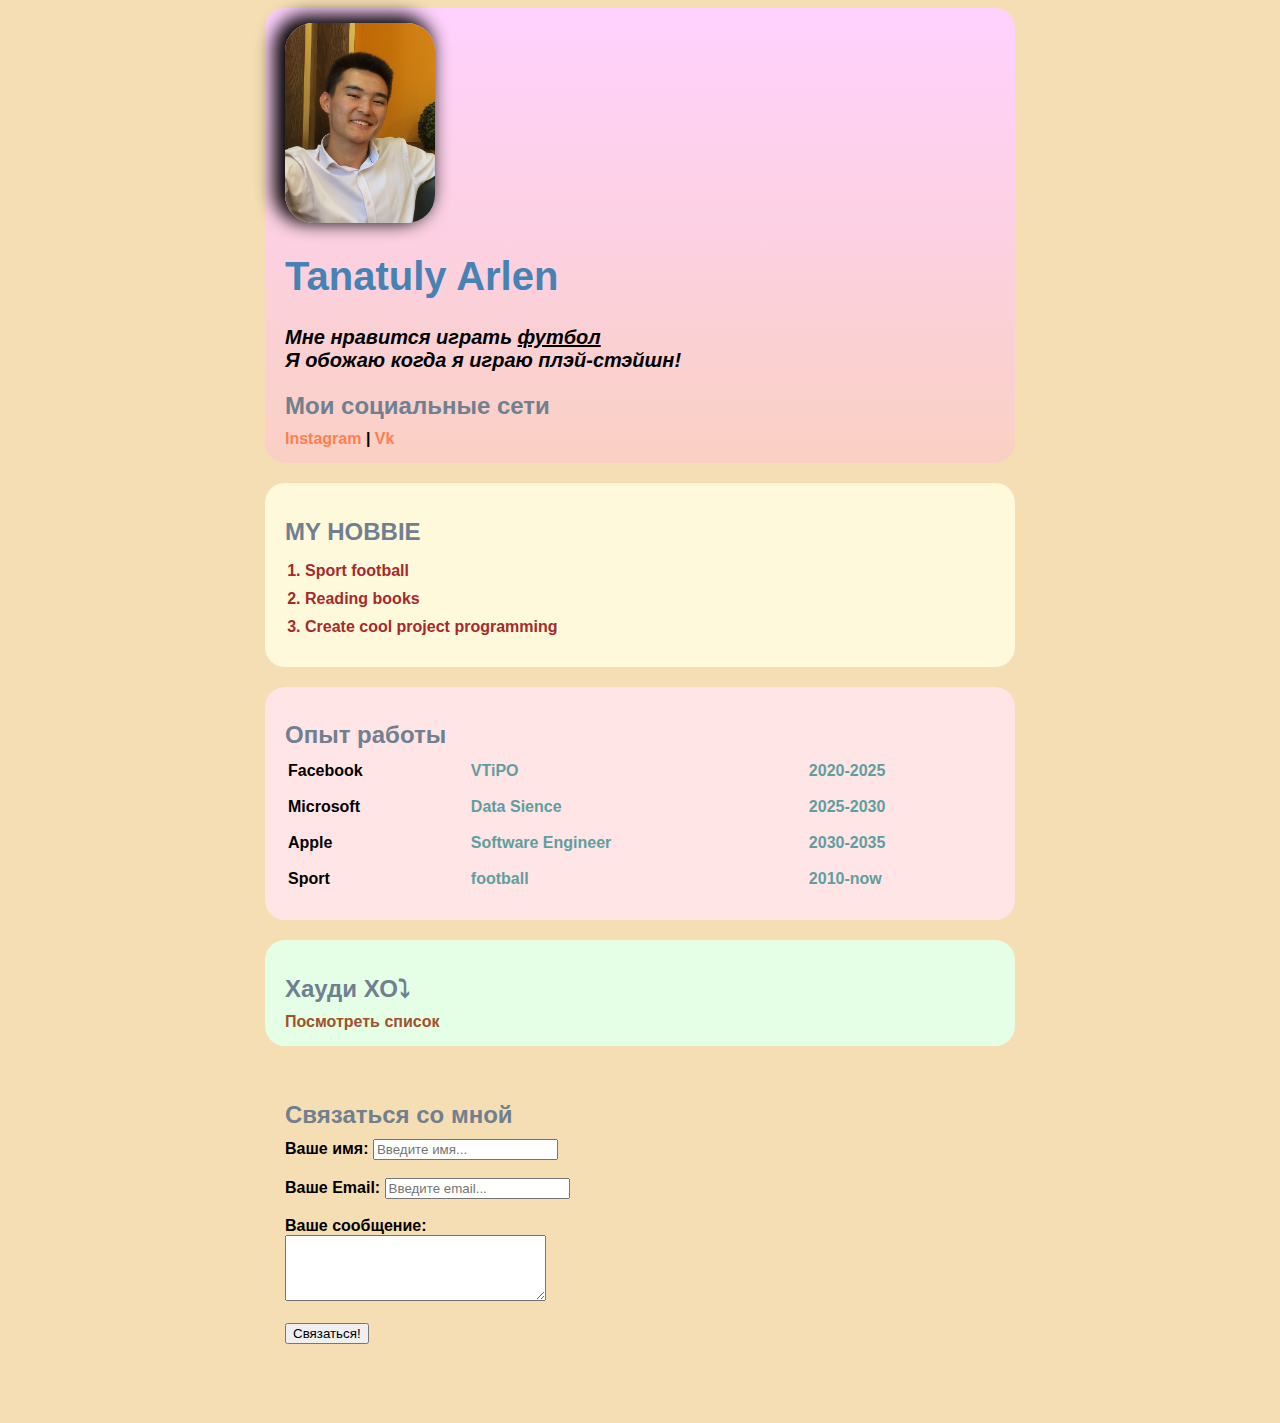
<file: index.html>
<!DOCTYPE html>
<html>
<head>
    <meta charset="UTF-8">
    <title>Tanatuly Arlen</title>
    <link rel="stylesheet" href="Styles.css">
</head>
<body>
    <div class="container">
    <div class="info card bg-pink">
        <img src="Avatar3.jpg" alt="тут моя фотка" class="avatar">
            <td>
                <h1 style="color: steelblue;" class="name">Tanatuly Arlen</h1>
                <p class="mm">Мне нравится играть <strong class="ftbl">футбол</strong></p>
                <p class="mm1">Я обожаю когда я играю плэй-стэйшн!</p>
            </td>


            <h2 style="color: slategray;">Мои социальные сети</h2>
            
                <a href="http://instagram.com/arkonaay" target="_blank">Instagram</a>
                |
                <a href="http://vk.com/khoroosh" target="_blank">Vk</a>
            
    
    </div>


    <div class="card bg-yellow">
        <div class="Hob">
            <h2 style="color: slategray;">MY HOBBIE</h2>
            <ol class="list-hob">
                <li>Sport football</li>
                <li>Reading books</li>
                <li>Create cool project programming</li>
            </ol>
        </div>
    </div>

    <div class="card bg-red">

    <h2 style="color: slategray;">Опыт работы</h2>
        <table  class="table">
        <tbody>
            <tr>
                <td>Facebook</td>
                <td>VTiPO</td>
                <td>2020-2025</td>
        </tr>
            <tr>
                <td>Microsoft</td>
                <td>Data Sience</td>
                <td>2025-2030</td>
            </tr>
            <tr>
                <td>Apple</td>
                <td>Software Engineer</td>
                <td>2030-2035</td>
            </tr>
            <tr>
                <td>Sport</td>
                <td>football</td>
                <td>2010-now</td>
            </tr>
        </tbody>
            <tfoot>

            </tfoot>
        
        </table>
        </div>

    <div class="card bg-green">

        <h2 style="color: slategray;">Хауди ХО⤵</h2>
        <a style="color: sienna;" href="Хауди ХО.html">Посмотреть список</a>

    </div>

    <div class="card">
        <h2 style="color: slategray;">Связаться со мной</h2>

    <form action="/">
        <label for="name">Ваше имя:</label>
        <input type="text" id="name" placeholder="Введите имя...">

        <br>
        <br>

        <label for="email">Ваше Email:</label>
        <input type="email" id="email" placeholder="Введите email...">

        <br>
        <br>

        <label for="text">Ваше сообщение:</label> 
        <br>
        <textarea name="" id="text" cols="30" rows="4"></textarea>
            
            <br>
            <br>
        
        <input type="submit" value="Связаться!">
    </form>
    </div>

    <br>
    <br>

    <!-- <div class="box-model">
        <div></div>
        <div></div>
        <div></div>
        <div></div>
    </div>

    <br>
    <br>
    
    <div style="margin-bottom: 1000px;">
    </div>

    <hr>
    </div> -->
</body>
</html>
</file>
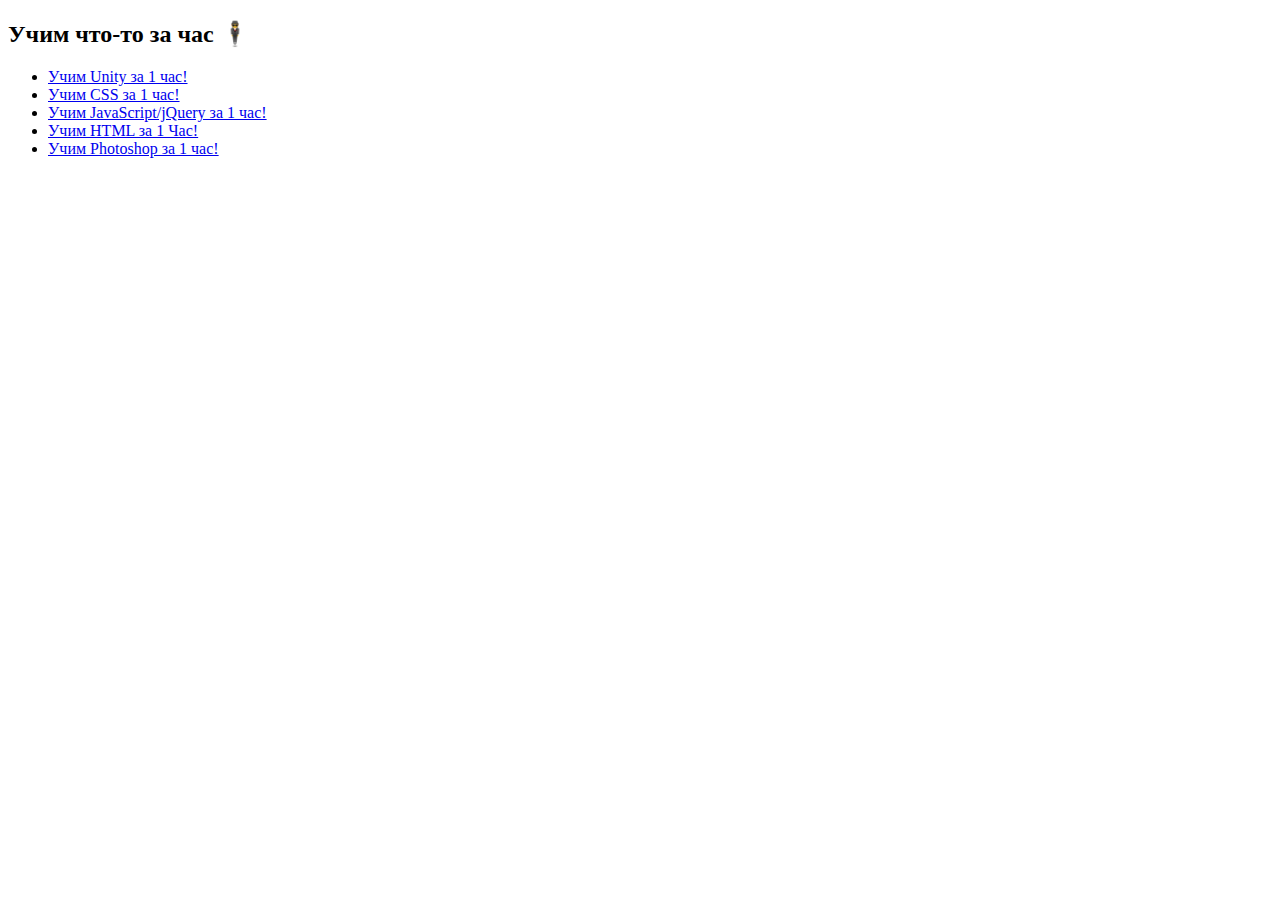
<file: Хауди ХО.html>
<!DOCTYPE html>
<html lang="en">
<head>
    <meta charset="UTF-8">
    <title>YouTube</title>
</head>
<body>
    <h2>Учим что-то за час 🕴</h2>
    <ul>
        <li><a target="_blank" href="https://www.youtube.com/watch?v=nRGOW9O7ARk">Учим Unity за 1 час!</a></li>
        <li><a target="_blank" href="https://www.youtube.com/watch?v=iPV5GKeHyV4&list=PLvoBekrlHDgQY0YQ14KKCvwVT25S-_VXZ&index=2">Учим CSS за 1 час!</a></li>
        <li><a target="_blank" href="https://www.youtube.com/watch?v=KmTK8kub_gw&list=PLvoBekrlHDgQY0YQ14KKCvwVT25S-_VXZ">Учим JavaScript/jQuery за 1 час!</a></li>
        <li><a target="_blank" href="https://www.youtube.com/watch?v=5pBcKKiZSGE&list=PLvoBekrlHDgQY0YQ14KKCvwVT25S-_VXZ&index=3">Учим HTML за 1 Час!</a></li>
        <li><a target="_blank" href="https://www.youtube.com/watch?v=4E8sr4QS7OI&list=PLvoBekrlHDgQY0YQ14KKCvwVT25S-_VXZ&index=12">Учим Photoshop за 1 час!</a></li>
    </ul>
</body>
</html>
</file>
<file: Styles.css>
/* * {
    padding: 0;
    margin: 0;
} */


body{
    background-color: #f5deb3;

    font-size: 16px;
    font-weight: 700;
    font-family:'Segoe UI', Tahoma, Geneva, Verdana, sans-serif
    
    
}

a {
    color:coral;
    text-decoration: none; 
}

a:hover {
    text-decoration:underline ;
}

a:active {
    color: blue;
}

a:visited {
    color: black
}


.avatar {
    width: 150px;
    border-radius: 28px;
    box-shadow: -7px -4px 18px 4px black;
}

.info {
    margin-bottom: 20px;
}

.name {
    font-size: 40px;
}
.mm {
    font-size: 20px;
}
.mm1 {
    font-size: 20px;
}
.ftbl {
    margin: 0;
    font-style: italic;
    text-decoration: underline;
}
.info p {
    margin: 0;
    font-style: italic;
    text-decoration: none;
    /* text-transform: uppercase; */
    /* letter-spacing: 0px; */
    /* word-spacing: 25px; */
}

/* Box Model */

/* .Hob {
    background-color: aqua;
    /* padding: 15px; */
    /* padding: 40px 15px; */
    /* padding: 15px 40px 30px 20px; */
    /* padding-top: 15px;
    padding-left: 40px;
    padding-bottom: 50px;
    padding-right: 80px;
    border: 5px solid red;
    margin: 20px;
    border-bottom-style:dashed;
    border-left-color: yellow;
} */ 

.container {
    max-width: 750px;
    margin: auto;
}

/* .box-model > div {
    float:left;
    background: violet;
    height: 200px;
    border: 2px solid red;
    width: 25%;
    box-sizing: border-box;
} */

.bg-pink {
    background-image: linear-gradient(to top, #fad0c4 0%, #ffd1ff 100%);
}

.bg-yellow {
    background: #fff9dc;
}

.bg-green {
    background: #e5ffe7;
}

.bg-red {
    background: #ffe5e5;
}


.card {
    padding: 15px 20px ;
    margin-bottom: 20px;
    border-radius: 20px;
}

.card h2 {
    margin-bottom: 10px;
}

.list-hob {
    padding: 0 20px;
}

.list-hob li {
    color:brown;
    margin-bottom: 10px;
    /* border-bottom: 1px solid blue; */
}

.table {
    width: 100%;
}

.table td {
    padding-bottom: 15px;
}

.table td:nth-child(2),
.table td:nth-child(3) {
    color: cadetblue;
}

/* .table tr:nth-child(odd) {
    background: yellow;
} */
</file>
